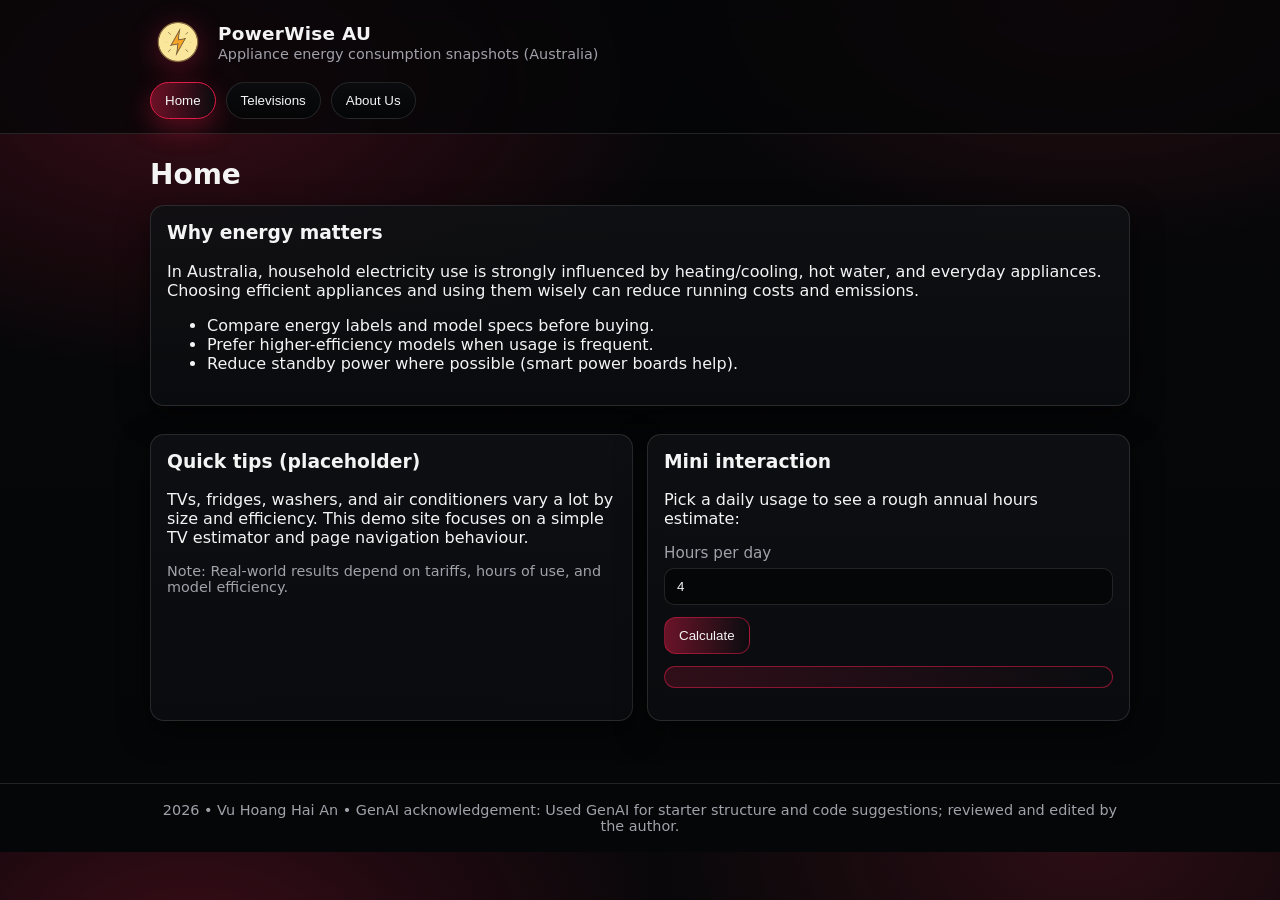
<file: index.html>
<!doctype html>
<html lang="en">
  <head>
    <meta charset="UTF-8" />
    <meta name="viewport" content="width=device-width, initial-scale=1.0" />
    <title>PowerWise AU - Appliance Energy</title>
    <link rel="stylesheet" href="css/styles.css" />
  </head>

  <body>
    <header class="site-header">
      <div class="brand">
        <a class="brand__logo-link" href="#" id="logoHome" aria-label="Go to Home">
          <img
            src="assets/PowerIcon.png"
            alt="PowerWise AU logo"
            class="brand__logo"
          />
        </a>
        <div class="brand__text">
          <h1 class="brand__title">PowerWise AU</h1>
          <p class="brand__tagline">Appliance energy consumption snapshots (Australia)</p>
        </div>
      </div>

      <nav class="top-nav" aria-label="Main navigation">
        <button class="nav-item" data-page="home" type="button">Home</button>
        <button class="nav-item" data-page="televisions" type="button">Televisions</button>
        <button class="nav-item" data-page="about" type="button">About Us</button>
      </nav>
    </header>

    <main class="container">
      <section class="page" id="page-home" data-page="home" aria-labelledby="homeTitle">
        <h2 id="homeTitle">Home</h2>

        <div class="card">
          <h3>Why energy matters</h3>
          <p>
            In Australia, household electricity use is strongly influenced by heating/cooling,
            hot water, and everyday appliances. Choosing efficient appliances and using them
            wisely can reduce running costs and emissions.
          </p>
          <ul>
            <li>Compare energy labels and model specs before buying.</li>
            <li>Prefer higher-efficiency models when usage is frequent.</li>
            <li>Reduce standby power where possible (smart power boards help).</li>
          </ul>
        </div>

        <div class="grid-2">
          <div class="card">
            <h3>Quick tips (placeholder)</h3>
            <p>
              TVs, fridges, washers, and air conditioners vary a lot by size and efficiency.
              This demo site focuses on a simple TV estimator and page navigation behaviour.
            </p>
            <p class="note">
              Note: Real-world results depend on tariffs, hours of use, and model efficiency.
            </p>
          </div>

          <div class="card">
            <h3>Mini interaction</h3>
            <p>Pick a daily usage to see a rough annual hours estimate:</p>

            <label class="field">
              <span>Hours per day</span>
              <input id="hoursPerDay" type="number" min="0" max="24" step="0.5" value="4" />
            </label>

            <button class="btn" id="calcAnnualHours" type="button">Calculate</button>

            <p class="result" id="annualHoursResult" aria-live="polite"></p>
          </div>
        </div>
      </section>

      <section
        class="page"
        id="page-televisions"
        data-page="televisions"
        aria-labelledby="tvTitle"
        hidden
      >
        <h2 id="tvTitle">Televisions</h2>

        <div class="card">
          <h3>Typical TV energy drivers (placeholder)</h3>
          <p>
            TV energy use is influenced by screen size, panel technology, brightness settings,
            and how many hours it runs. Larger screens generally draw more power, but newer
            models can be more efficient for the same size.
          </p>
        </div>

        <div class="grid-2">
          <div class="card">
            <h3>Estimate annual TV energy cost (demo)</h3>

            <label class="field">
              <span>Power draw (Watts)</span>
              <input id="tvWatts" type="number" min="1" step="1" value="120" />
            </label>

            <label class="field">
              <span>Hours used per day</span>
              <input id="tvHours" type="number" min="0" max="24" step="0.5" value="4" />
            </label>

            <label class="field">
              <span>Electricity price (AUD per kWh)</span>
              <input id="priceKwh" type="number" min="0" step="0.01" value="0.35" />
            </label>

            <button class="btn" id="estimateTvCost" type="button">Estimate</button>

            <p class="result" id="tvCostResult" aria-live="polite"></p>
            <p class="note">
              This is a simplified estimator for learning HTML/CSS/JS. Not a bill calculator.
            </p>
          </div>

          <div class="card">
            <h3>Standby power (placeholder)</h3>
            <p>
              Many TVs consume a small amount of electricity on standby to support quick-start,
              updates, or voice features. Over a year, standby use can add up.
            </p>
            <ul>
              <li>Disable “quick start” if you don’t need it.</li>
              <li>Use a smart power strip when devices are idle for long periods.</li>
              <li>Check manufacturer specs for standby wattage.</li>
            </ul>
          </div>
        </div>
      </section>

      <section class="page" id="page-about" data-page="about" aria-labelledby="aboutTitle" hidden>
        <h2 id="aboutTitle">About Us</h2>

        <div class="card">
          <h3>What this website is</h3>
          <p>
            This is a small demonstration website built for COS30045 Exercise 0.2 to practice:
          </p>
          <ul>
            <li>Semantic HTML structure</li>
            <li>CSS styling via external stylesheet</li>
            <li>JavaScript navigation (single-page behaviour)</li>
            <li>Interactive inputs and computed outputs</li>
            <li>GitHub commits and hosting readiness</li>
          </ul>
        </div>

        <div class="card">
          <h3>Data note (placeholder)</h3>
          <p>
            Content here is intentionally high-level and placeholder-based. Later tasks can replace
            these sections with real charts/visualisations and datasets.
          </p>
        </div>
      </section>
    </main>

    <footer class="site-footer">
      <p>
        <span id="footerYear"></span> • Vu Hoang Hai An • GenAI acknowledgement:
        Used GenAI for starter structure and code suggestions; reviewed and edited by the author.
      </p>
    </footer>

    <script src="js/app.js"></script>
  </body>
</html>
</file>
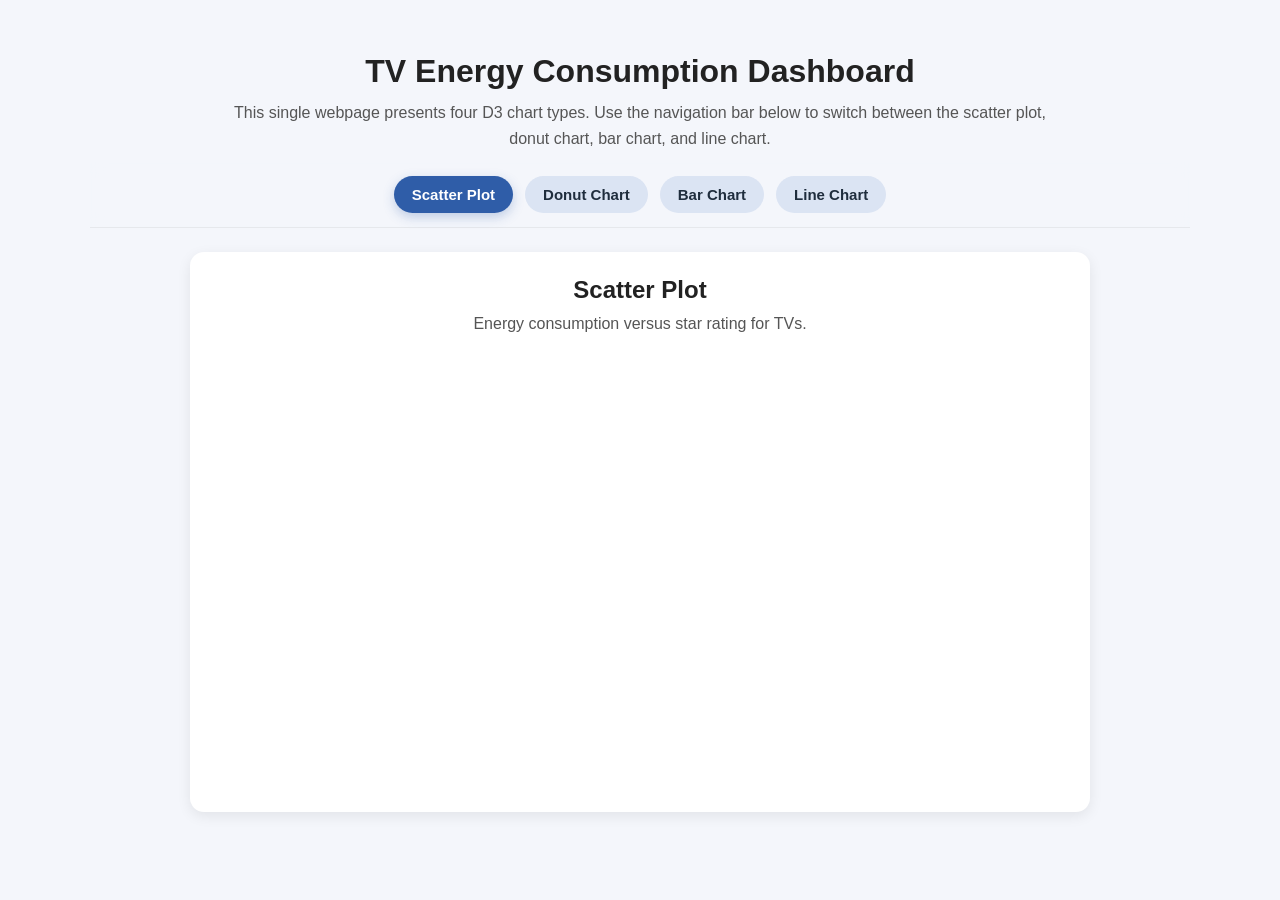
<file: Exercise 5/index.html>
<!DOCTYPE html>
<html lang="en">
<head>
  <meta charset="UTF-8" />
  <meta name="viewport" content="width=device-width, initial-scale=1.0" />
  <title>Exercise 5 Multi-chart Webpage</title>
  <link rel="stylesheet" href="style.css" />
  <script src="https://d3js.org/d3.v7.min.js"></script>
</head>
<body>
  <header class="page-header">
    <h1>TV Energy Consumption Dashboard</h1>
    <p>
      This single webpage presents four D3 chart types. Use the navigation bar
      below to switch between the scatter plot, donut chart, bar chart, and line chart.
    </p>
  </header>

  <nav class="chart-nav">
    <button class="nav-btn active" data-target="scatter-panel">Scatter Plot</button>
    <button class="nav-btn" data-target="donut-panel">Donut Chart</button>
    <button class="nav-btn" data-target="bar-panel">Bar Chart</button>
    <button class="nav-btn" data-target="line-panel">Line Chart</button>
  </nav>

  <main class="chart-page">
    <section id="scatter-panel" class="chart-panel active">
      <div class="chart-card">
        <h2>Scatter Plot</h2>
        <p>Energy consumption versus star rating for TVs.</p>
        <div id="scatter-chart" class="chart-container"></div>
      </div>
    </section>

    <section id="donut-panel" class="chart-panel">
      <div class="chart-card">
        <h2>Donut Chart</h2>
        <p>Average labelled energy consumption by screen technology across all TV sizes.</p>
        <div id="donut-chart" class="chart-container"></div>
      </div>
    </section>

    <section id="bar-panel" class="chart-panel">
      <div class="chart-card">
        <h2>Bar Chart</h2>
        <p>Average labelled energy consumption by screen technology for 55-inch TVs only.</p>
        <div id="bar-chart" class="chart-container"></div>
      </div>
    </section>

    <section id="line-panel" class="chart-panel">
      <div class="chart-card">
        <h2>Line Chart</h2>
        <p>Average Australian spot power prices from 1998 to 2024.</p>
        <div id="line-chart" class="chart-container"></div>
      </div>
    </section>
  </main>

  <script src="js/scatter.js"></script>
  <script src="js/donut.js"></script>
  <script src="js/bar55.js"></script>
  <script src="js/line.js"></script>
  <script src="js/nav.js"></script>
</body>
</html>
</file>
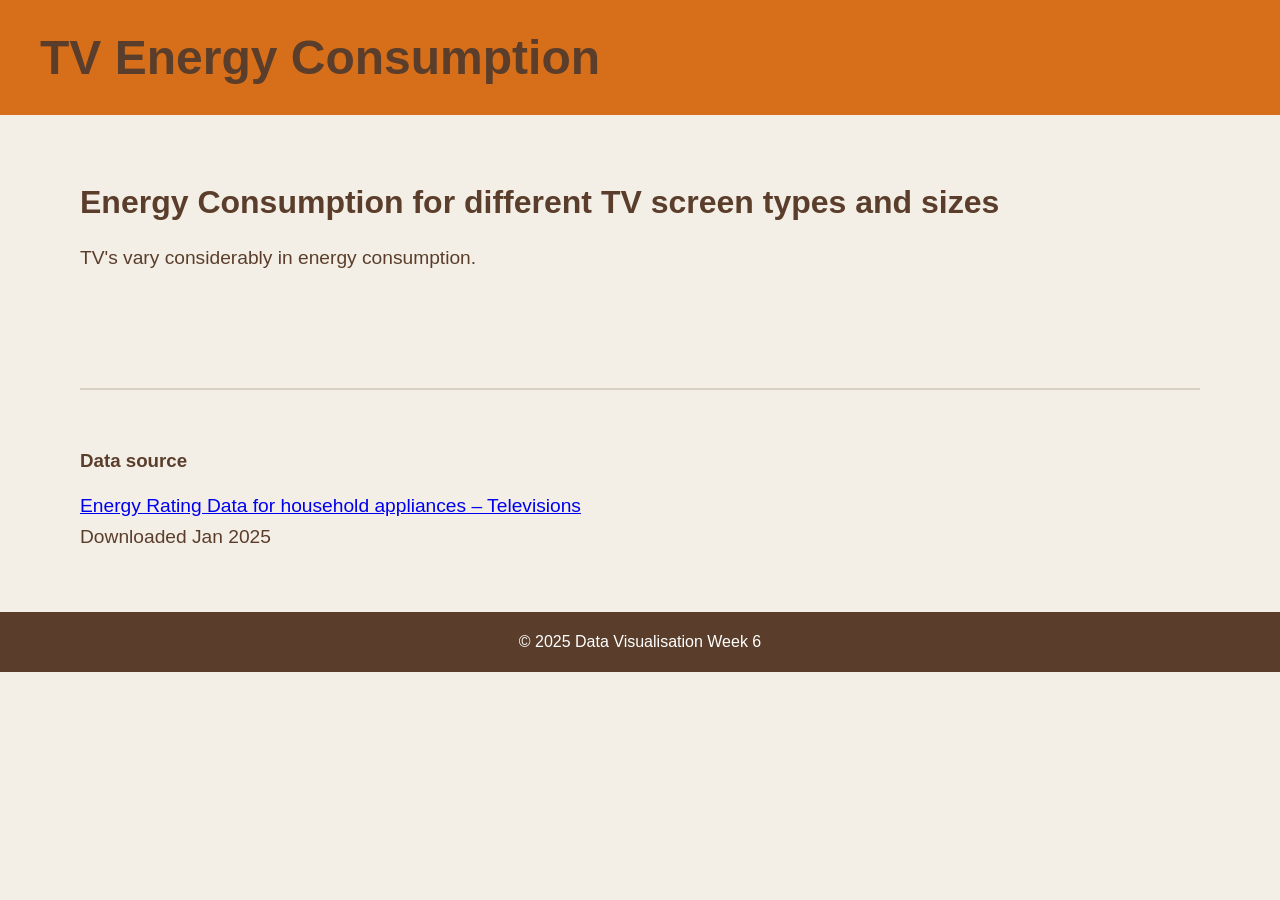
<file: Exercise 6/index.html>
<!DOCTYPE html>
<html lang="en">
<head>
    <meta charset="UTF-8">
    <meta name="viewport" content="width=device-width, initial-scale=1.0">
    <title>Responsive D3 Chart</title>

    <link rel="stylesheet" href="css/base.css">
    <link rel="stylesheet" href="css/visualisations.css">
</head>
<body>
    <header>
        <h1>TV Energy Consumption</h1>
    </header>

    <main>
        <div>
            <h2>Energy Consumption for different TV screen types and sizes</h2>
            <p>TV's vary considerably in energy consumption.</p>

            <!-- div for screen filters -->
            <div id="filters_screen"></div>

            <!-- div for histogram -->
            <div id="histogram" class="responsive-svg-container"></div>

            <!-- div for size filters -->
            <div id="filters_size"></div>

            <hr class="chart-divider">

            <!-- div for scatterplot -->
            <div id="scatterplot" class="responsive-svg-container"></div>

            <div class="body">
                <h3>Data source</h3>
                <p>
                    <a href="https://data.gov.au/data/dataset/559708e5-480e-4f94-8429-c4f967dfb958">
                        Energy Rating Data for household appliances – Televisions
                    </a><br>
                    Downloaded Jan 2025
                </p>
            </div>
        </div>
    </main>

    <footer>
        <p>&copy; 2025 Data Visualisation Week 6</p>
    </footer>

    <script src="https://d3js.org/d3.v7.min.js"></script>
    <script src="js/shared-constants.js"></script>
    <script src="js/interactions.js"></script>
    <script src="js/histogram.js"></script>
    <script src="js/scatterplot.js"></script>
    <script src="js/load-data.js"></script>
</body>
</html>
</file>
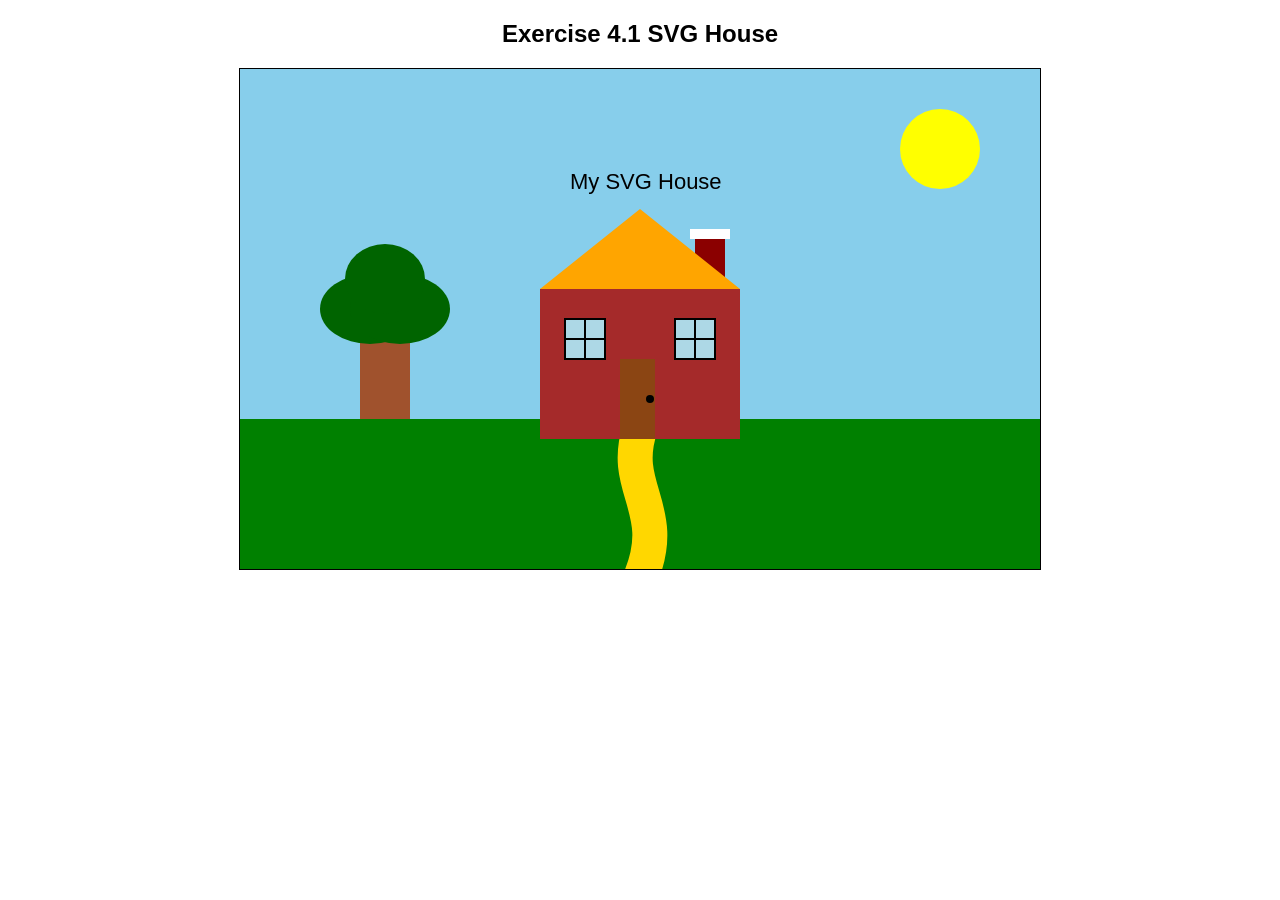
<file: Exercise 4/4.1/index.html>
<!DOCTYPE html>
<html>
<head>
<meta charset="UTF-8">
<title>Exercise 4.1 SVG House</title>

<style>

body{
font-family: Arial;
text-align:center;
}

svg{
border:1px solid black;
background:skyblue;
}

/* window style */
.window rect{
fill:lightblue;
stroke:black;
stroke-width:2;
}

.window line{
stroke:black;
stroke-width:2;
}

</style>

</head>

<body>

<h2>Exercise 4.1 SVG House</h2>

<svg width="800" height="500">

<!-- grass -->
<rect x="0" y="350" width="800" height="150" fill="green"/>

<!-- sun -->
<circle cx="700" cy="80" r="40" fill="yellow"/>

<!-- tree -->
<rect x="120" y="260" width="50" height="90" fill="sienna"/>
<ellipse cx="130" cy="240" rx="50" ry="35" fill="darkgreen"/>
<ellipse cx="160" cy="240" rx="50" ry="35" fill="darkgreen"/>
<ellipse cx="145" cy="210" rx="40" ry="35" fill="darkgreen"/>


<!-- chimney -->
<rect x="455" y="170" width="30" height="70" fill="darkred"/>

<!-- chimney top -->
<rect x="450" y="160" width="40" height="10" fill="white"/>

<!-- path -->
<path
d="M400 360
C380 420, 430 440, 400 510"
stroke="gold"
stroke-width="35"
fill="none"
/>

<!-- house body -->
<rect x="300" y="220" width="200" height="150" fill="brown"/>


<!-- roof -->
<polygon points="300,220 400,140 500,220" fill="orange"/>


<!-- door -->
<rect x="380" y="290" width="35" height="80" fill="saddlebrown"/>

<!-- door knob -->
<circle cx="410" cy="330" r="4" fill="black"/>


<!-- windows group -->
<g class="window">

<!-- left window -->
<rect x="325" y="250" width="40" height="40"/>

<!-- window divider -->
<line x1="345" y1="250" x2="345" y2="290"/>
<line x1="325" y1="270" x2="365" y2="270"/>


<!-- right window -->
<rect x="435" y="250" width="40" height="40"/>

<!-- window divider -->
<line x1="455" y1="250" x2="455" y2="290"/>
<line x1="435" y1="270" x2="475" y2="270"/>

</g>


<!-- title -->
<text x="330" y="120" font-size="22" fill="black">
My SVG House
</text>

</svg>

</body>
</html>
</file>
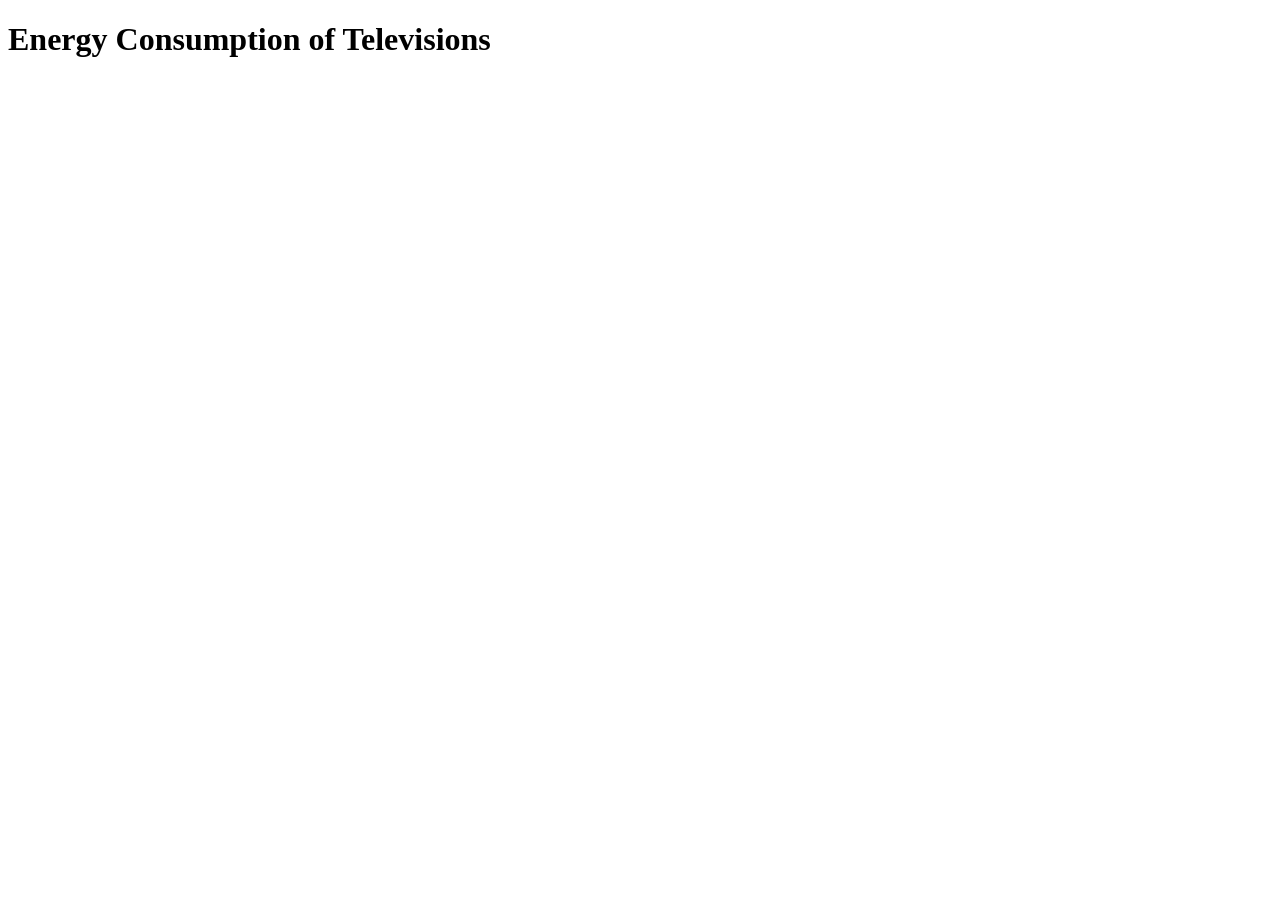
<file: Exercise 4/4.2/index.html>
<!DOCTYPE html>
<html>
<head>

<meta charset="UTF-8">
<title>Energy Consumption Website</title>

<script src="https://d3js.org/d3.v7.min.js"></script>

</head>

<body>

<h1>Energy Consumption of Televisions</h1>

<div id="content"></div>

<svg width="500" height="200"></svg>

<script src="script.js"></script>

</body>
</html>
</file>
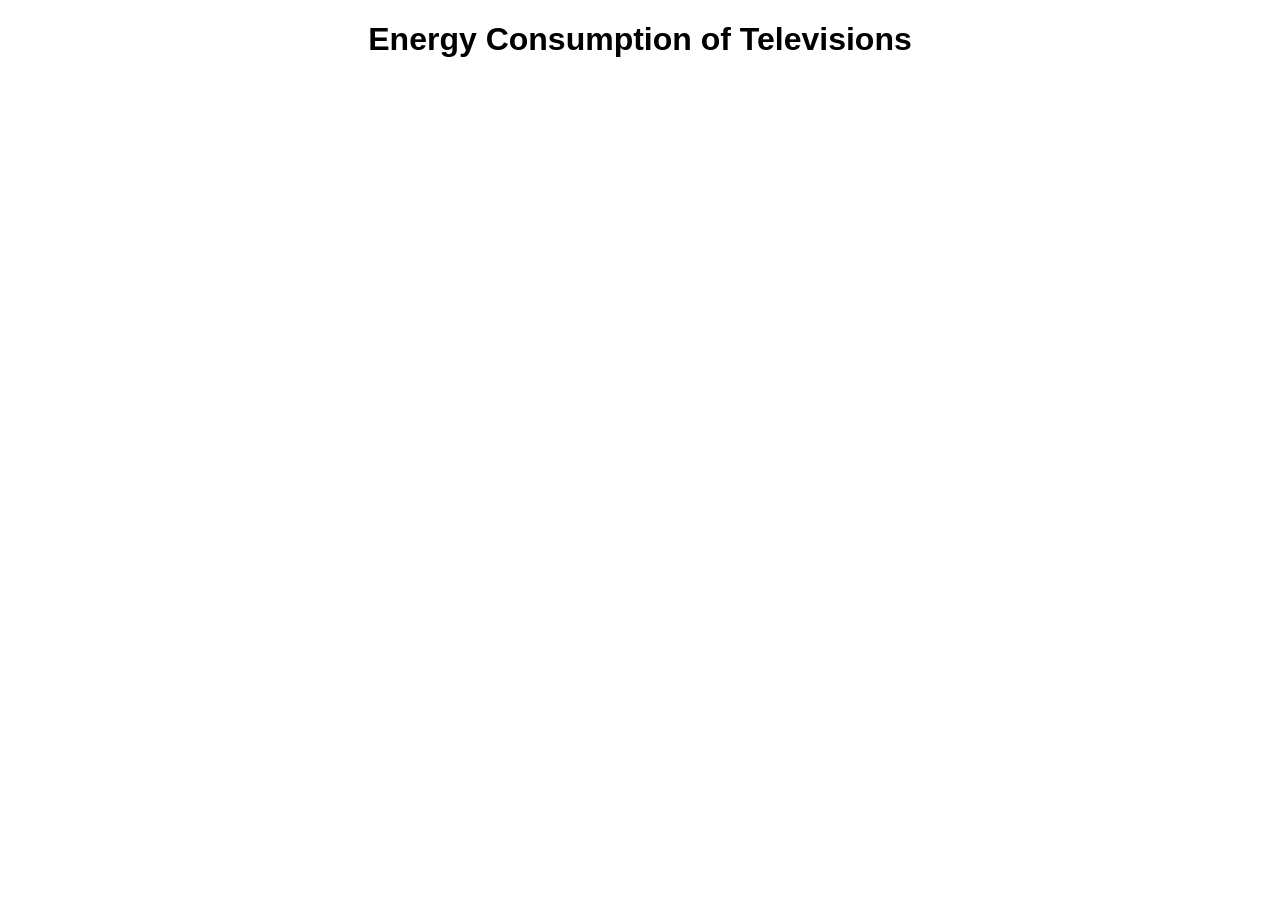
<file: Exercise 4/4.3/index.html>
<!DOCTYPE html>
<html>
<head>

<meta charset="UTF-8">
<title>Energy Consumption Visualisation</title>

<link rel="stylesheet" href="style.css">

<script src="https://d3js.org/d3.v7.min.js"></script>

</head>

<body>

<h1>Energy Consumption of Televisions</h1>

<!-- container for svg -->
<div class="responsive-svg-container"></div>

<script src="script.js"></script>

</body>
</html>
</file>
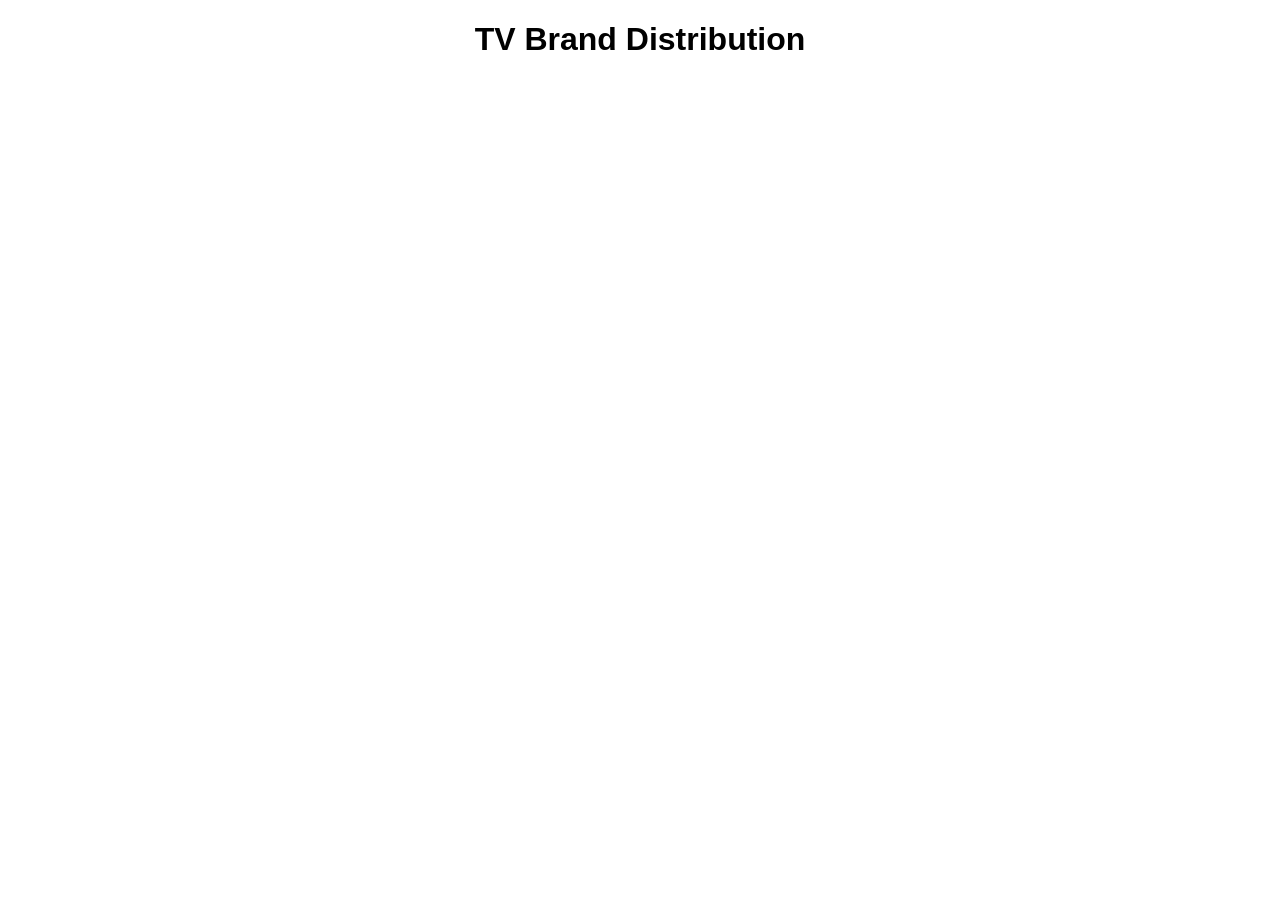
<file: Exercise 4/4.4/index.html>
<!DOCTYPE html>
<html>
<head>

<meta charset="UTF-8">
<title>Energy Consumption Visualisation</title>

<link rel="stylesheet" href="style.css">

<script src="https://d3js.org/d3.v7.min.js"></script>

</head>

<body>

<h1>TV Brand Distribution</h1>

<div class="responsive-svg-container"></div>

<script src="script.js"></script>

</body>
</html>
</file>
<file: css/styles.css>
:root {
  --red-main: #e11d48;
  --red-soft: #ff3355;
  --black-main: #050607;
  --black-card: #0b0d10;

  --text-main: #f4f4f5;
  --text-muted: #a1a1aa;

  --border-soft: rgba(244, 244, 245, 0.12);
  --border-red: rgba(225, 29, 72, 0.55);

  --shadow-soft: 0 10px 30px rgba(0, 0, 0, 0.55);

  --radius: 14px;
  --max-width: 980px;
}

/*Reset*/
* {
  box-sizing: border-box;
}

html, body {
  margin: 0;
  padding: 0;
  font-family: ui-sans-serif, system-ui, -apple-system, Segoe UI, Roboto, Arial;
  color: var(--text-main);

  /* Black–Red fade background */
  background:
    radial-gradient(900px 520px at 15% 10%, rgba(225, 29, 72, 0.22), transparent 55%),
    radial-gradient(800px 450px at 85% 0%, rgba(255, 51, 85, 0.15), transparent 55%),
    linear-gradient(180deg, #070709 0%, #050607 100%);
}

/*Layout*/
.container {
  width: min(var(--max-width), calc(100% - 32px));
  margin: 24px auto 48px;
}

/*Header*/
.site-header {
  position: sticky;
  top: 0;
  z-index: 20;
  background: rgba(5, 6, 7, 0.78);
  backdrop-filter: blur(12px);
  border-bottom: 1px solid var(--border-soft);
  padding: 14px 16px;
}

/*Brand*/
.brand {
  display: flex;
  align-items: center;
  gap: 12px;
  width: min(var(--max-width), calc(100% - 32px));
  margin: 0 auto 12px;
}

.brand__logo-link {
  display: inline-flex;
  padding: 6px;
  border-radius: 10px;
  transition: background 150ms ease, transform 150ms ease;
}

.brand__logo-link:hover {
  background: rgba(225, 29, 72, 0.15);
  transform: translateY(-1px);
}

.brand__logo {
  width: 44px;
  height: 44px;
  object-fit: contain;
  filter: drop-shadow(0 6px 14px rgba(225, 29, 72, 0.35));
}

.brand__title {
  margin: 0;
  font-size: 1.15rem;
  letter-spacing: 0.3px;
}

.brand__tagline {
  margin: 2px 0 0;
  font-size: 0.9rem;
  color: var(--text-muted);
}

/*Navigation*/
.top-nav {
  width: min(var(--max-width), calc(100% - 32px));
  margin: 0 auto;
  display: flex;
  gap: 10px;
  flex-wrap: wrap;
}

.nav-item {
  border: 1px solid var(--border-soft);
  background: linear-gradient(
    180deg,
    rgba(11, 13, 16, 0.9),
    rgba(5, 6, 7, 0.9)
  );
  color: var(--text-main);
  padding: 10px 14px;
  border-radius: 999px;
  cursor: pointer;
  transition:
    background 160ms ease,
    border-color 160ms ease,
    transform 120ms ease,
    box-shadow 160ms ease;
}

/* Hover feedback */
.nav-item:hover {
  transform: translateY(-1px);
  border-color: var(--border-red);
  background: linear-gradient(
    90deg,
    rgba(225, 29, 72, 0.25),
    rgba(11, 13, 16, 0.85)
  );
  box-shadow: 0 8px 20px rgba(225, 29, 72, 0.25);
}

/* Active page feedback */
.nav-item.is-active {
  border-color: var(--red-main);
  background: linear-gradient(
    90deg,
    rgba(225, 29, 72, 0.45),
    rgba(11, 13, 16, 0.9)
  );
  box-shadow: 0 10px 26px rgba(225, 29, 72, 0.35);
}

/*Pages*/
.page h2 {
  margin: 18px 0 12px;
  font-size: 1.75rem;
}

/*Cards*/
.card {
  background: linear-gradient(
    180deg,
    rgba(15, 17, 20, 0.85),
    rgba(11, 13, 16, 0.85)
  );
  border: 1px solid var(--border-soft);
  border-radius: var(--radius);
  padding: 16px;
  margin: 14px 0;
  box-shadow: var(--shadow-soft);
}

.card h3 {
  margin-top: 0;
}

/*Grid*/
.grid-2 {
  display: grid;
  grid-template-columns: 1fr;
  gap: 14px;
}

@media (min-width: 820px) {
  .grid-2 {
    grid-template-columns: 1fr 1fr;
  }
}

/*Forms*/
.field {
  display: grid;
  gap: 6px;
  margin: 12px 0;
}

.field span {
  font-size: 0.95rem;
  color: var(--text-muted);
}

input {
  background: rgba(5, 6, 7, 0.9);
  color: var(--text-main);
  border: 1px solid var(--border-soft);
  border-radius: 10px;
  padding: 10px 12px;
  outline: none;
  transition: border-color 120ms ease, box-shadow 120ms ease;
}

input:focus {
  border-color: var(--red-main);
  box-shadow: 0 0 0 3px rgba(225, 29, 72, 0.25);
}

/*Buttons*/
.btn {
  border: 1px solid var(--border-red);
  background: linear-gradient(
    90deg,
    rgba(225, 29, 72, 0.45),
    rgba(11, 13, 16, 0.9)
  );
  color: var(--text-main);
  padding: 10px 14px;
  border-radius: 12px;
  cursor: pointer;
  transition: transform 120ms ease, box-shadow 120ms ease;
}

.btn:hover {
  transform: translateY(-1px);
  box-shadow: 0 10px 26px rgba(225, 29, 72, 0.35);
}

/*Results & Notes*/
.result {
  margin-top: 12px;
  padding: 10px 12px;
  border-radius: 12px;
  background: linear-gradient(
    90deg,
    rgba(225, 29, 72, 0.18),
    rgba(11, 13, 16, 0.85)
  );
  border: 1px solid var(--border-red);
}

.note {
  margin-top: 6px;
  font-size: 0.9rem;
  color: var(--text-muted);
}

/*Footer*/
.site-footer {
  border-top: 1px solid var(--border-soft);
  padding: 18px 16px;
  background: rgba(5, 6, 7, 0.9);
}

.site-footer p {
  width: min(var(--max-width), calc(100% - 32px));
  margin: 0 auto;
  text-align: center;
  font-size: 0.9rem;
  color: var(--text-muted);
}
</file>
<file: Exercise 5/style.css>
* {
  box-sizing: border-box;
}

body {
  margin: 0;
  font-family: Arial, sans-serif;
  background: #f4f6fb;
  color: #222;
}

.page-header {
  max-width: 1100px;
  margin: 0 auto;
  padding: 32px 20px 10px;
  text-align: center;
}

.page-header h1 {
  margin-bottom: 10px;
}

.page-header p {
  margin: 0 auto;
  line-height: 1.6;
  max-width: 850px;
  color: #555;
}

/* centered + sticky navbar */
.chart-nav {
  position: sticky;
  top: 0;
  z-index: 1000;

  max-width: 1100px;
  margin: 0 auto;
  padding: 14px 20px;

  display: flex;
  justify-content: center;
  align-items: center;
  flex-wrap: wrap;
  gap: 12px;

  background: rgba(244, 246, 251, 0.92);
  backdrop-filter: blur(8px);
  border-bottom: 1px solid rgba(0, 0, 0, 0.06);
}

/* nav buttons */
.nav-btn {
  border: none;
  background: #dbe4f3;
  color: #1f2d3d;
  padding: 10px 18px;
  border-radius: 999px;
  cursor: pointer;
  font-size: 15px;
  font-weight: 600;
  transition: all 0.25s ease;
}

.nav-btn:hover {
  background: #c7d6ee;
  transform: translateY(-1px);
}

.nav-btn.active {
  background: #2f5da8;
  color: white;
  box-shadow: 0 4px 12px rgba(47, 93, 168, 0.28);
}

/* main page wrapper */
.chart-page {
  max-width: 1000px;
  margin: 0 auto;
  padding: 24px 20px 40px;
}

/* show/hide panels */
.chart-panel {
  display: none;
}

.chart-panel.active {
  display: block;
  animation: fadeIn 0.35s ease;
}

/* equal card size */
.chart-card {
  background: white;
  border-radius: 14px;
  padding: 24px;
  box-shadow: 0 4px 14px rgba(0, 0, 0, 0.08);

  width: 100%;
  max-width: 900px;
  min-height: 560px;
  margin: 0 auto;
}

.chart-card h2 {
  margin-top: 0;
  margin-bottom: 8px;
  text-align: center;
}

.chart-card p {
  margin-top: 0;
  margin-bottom: 18px;
  color: #555;
  line-height: 1.5;
  text-align: center;
}

/* fixed chart display area so all feel equal */
.chart-container {
  width: 100%;
  height: 430px;
  display: flex;
  justify-content: center;
  align-items: center;
}

/* responsive svg */
.chart-container svg {
  width: 100%;
  height: 100%;
  display: block;
}

/* axes */
.axis path,
.axis line {
  stroke: #999;
}

.axis text {
  font-size: 12px;
  fill: #444;
}

/* fade animation when switching tabs */
@keyframes fadeIn {
  from {
    opacity: 0;
    transform: translateY(8px);
  }
  to {
    opacity: 1;
    transform: translateY(0);
  }
}

/* mobile */
@media (max-width: 700px) {
  .page-header {
    padding: 24px 16px 8px;
  }

  .chart-nav {
    padding: 12px 16px;
    gap: 10px;
  }

  .nav-btn {
    width: 100%;
    max-width: 320px;
    text-align: center;
  }

  .chart-page {
    padding: 20px 16px 32px;
  }

  .chart-card {
    min-height: 500px;
    padding: 18px;
  }

  .chart-container {
    height: 360px;
  }
}
</file>
<file: Exercise 6/css/base.css>
* {
    box-sizing: border-box;
}

body {
    margin: 0;
    font-family: Arial, sans-serif;
    background-color: #f4efe6;
    color: #5a3e2b;
}

header {
    background-color: #d76f1a;
    padding: 30px 40px;
}

header h1 {
    margin: 0;
    font-size: 3rem;
    color: #5a3e2b;
}

main {
    max-width: 1200px;
    margin: 0 auto;
    padding: 40px;
}

main h2 {
    font-size: 2rem;
    line-height: 1.3;
    margin-bottom: 20px;
}

main p {
    font-size: 1.2rem;
    line-height: 1.6;
}

#filters_screen,
#filters_size {
    display: flex;
    flex-wrap: wrap;
    gap: 18px;
    margin: 24px 0 20px;
}

#filters_screen button,
#filters_size button {
    border: none;
    background-color: #d76f1a;
    color: white;
    padding: 14px 34px;
    border-radius: 10px;
    cursor: pointer;
    font-size: 1rem;
    font-weight: bold;
    transition: 0.25s ease;
}

#filters_screen button:hover,
#filters_size button:hover {
    opacity: 0.9;
    transform: translateY(-1px);
}

#filters_screen button.active,
#filters_size button.active {
    background-color: #f0c374;
    color: white;
}

.chart-divider {
    border: none;
    height: 2px;
    background: #d7cfc2;
    margin: 60px auto;
    width: 100%;
}

.body {
    margin-top: 30px;
}

footer {
    padding: 5px;
    text-align: center;
    background-color: #5a3e2b;
    color: white;
}
</file>
<file: Exercise 6/css/visualisations.css>
.responsive-svg-container {
    width: 100%;
    max-width: 1000px;
    margin-bottom: 30px;
}

@media screen and (max-width: 596px) {
    .responsive-svg-container {
        margin-bottom: 20px;
    }
}

.axis-label {
    font-family: Arial, sans-serif;
    font-size: 14px;
    fill: #5a3e2b;
}

.axis path,
.axis line {
    stroke: #5a3e2b;
}

.axis text {
    fill: #5a3e2b;
    font-size: 12px;
}

.bar {
    fill: #6c6f70;
    stroke: #f4efe6;
    stroke-width: 2;
}

.tooltip text,
.tooltip .tooltip-text {
    pointer-events: none;
}
</file>
<file: Exercise 4/4.3/style.css>
.responsive-svg-container {
    margin-right: auto;
    margin-left: auto;
    width: 100%;
    max-width: 1200px;
}

body{
    font-family: Arial;
    text-align:center;
}
</file>
<file: Exercise 4/4.4/style.css>
.responsive-svg-container {
    margin-right: auto;
    margin-left: auto;
    width: 100%;
    max-width: 1200px;
}

body{
    font-family: Arial;
    text-align:center;
}
</file>
